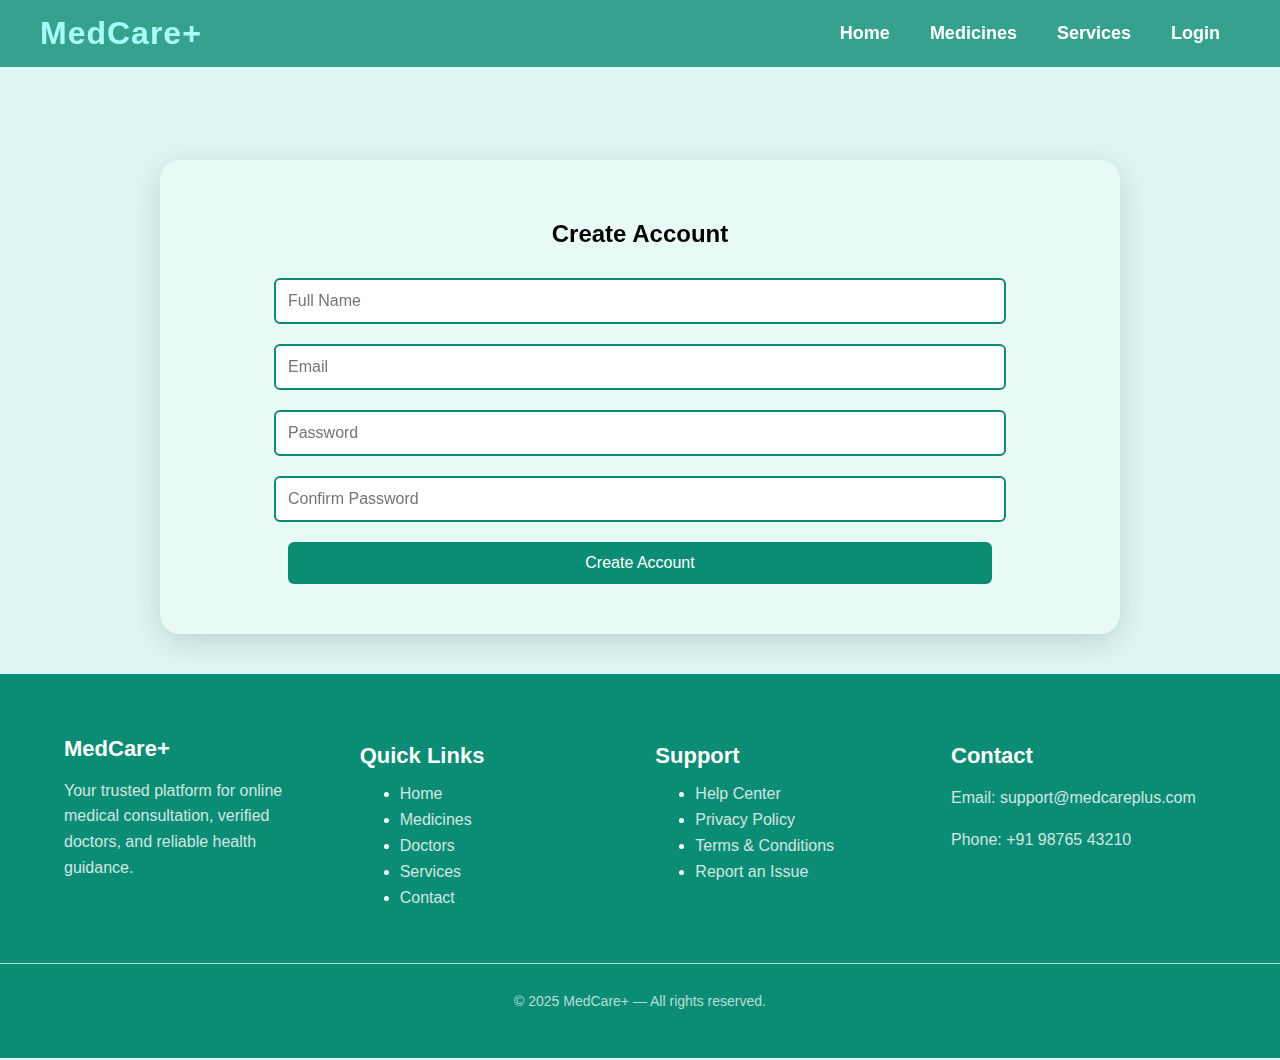
<file: createACCOUNT.html>
<!DOCTYPE html>
<html lang="en">
<head>
    <meta charset="UTF-8">
    <meta name="viewport" content="width=device-width, initial-scale=1.0">
    <title>Create Account - MedCare+</title>
    <style>
        body {
            margin: 0;
            padding: 0;
            font-family: Arial, sans-serif;
            background: #dff7f2;
            /* display: flex; */
            justify-content: center;
            align-items: center;
            min-height: 100vh;
        }
           header {
            background: rgba(11, 140, 116, 0.8);
            padding: 15px 40px;
            display: flex;
            justify-content: space-between;
            align-items: center;
            font-size: 18px;
            position: fixed;
           left: 0;
           width: 100vw;  
            top: 0;
            z-index: 10;
        }
        .navbar{
            margin-right: 100px;
        }

        /* Logo style */
        .logo {
            font-size: 32px;
            font-weight: bold;
            color: #a7fff9; 
            letter-spacing: 1px;
        }

        /* Menu links */
        nav a {
            color: #fff;
            text-decoration: none;
            font-weight: bold;
            margin-left: 35px;
        }

        nav a:hover {
            text-decoration: underline;
        }
        .container {
              width: 880px;                 /* chota kiya */
    max-width: 90%;
    margin: 160px auto 0 ; 
            background: rgba(255,255,255,0.3);
            backdrop-filter: blur(10px);
            padding: 40px;
            border-radius: 20px;
            text-align: center;
            box-shadow: 0 8px 32px rgba(0,0,0,0.15);
        }
        input, button {
            width: 80%;
            padding: 12px;
            margin: 10px 0;
            border-radius: 6px;
            border: 2px solid #0b8c74;
            font-size: 16px;
        }
        button {
            background: #0b8c74;
            color: white;
            border: none;
            cursor: pointer;
        }
        button:hover {
            background: #09745f;
        }
         footer {
             background: #0b8c74;
             color: white;
          
             margin-top: 40px; 
                 /* margin: 80px 0 0 0;  */
                   /* margin-top: 60px;  */
                padding: 40px 0 20px;
}

.footer-container {
    width: 90%;
    margin: auto;
    display: flex;
    justify-content: space-between;
    flex-wrap: wrap;
}

.footer-col {
    width: 23%;
    min-width: 200px;
    margin-bottom: 20px;
}
.footer-col h3,
.footer-col h4 {
    margin-bottom: 15px;
    font-size: 22px;
    color: white;
}

.footer-col p {
    line-height: 1.6;
    opacity: 0.8;
}

footer-col ul {
    list-style: none;
    padding: 0;
}

.footer-col ul li {
    margin: 8px 0;
}
.footer-col ul li a {
    color: white;
    text-decoration: none;
    opacity: 0.8;
    transition: 0.3s;
}

.footer-col ul li a:hover {
    color: white;
    opacity: 1;
}

.footer-bottom {
    text-align: center;
    padding: 15px 0;
    border-top: 1px solid white;
    margin-top: 20px;
    font-size: 14px;
   opacity:0.7;
}
    </style>
</head>
<body>
        <!-- HEADER -->
    <header>
        <div class="logo">MedCare+</div>

        <nav class="navbar">
            <a href="#" id="homelink" class="home1">Home</a>
            <a href="#" class="medicines1">Medicines</a>
            <a href="#" class="services1">Services</a>
            <a href="#"  id="homelink2"  class="login1">Login</a>
        </nav>
    </header>
    <div class="container">
        <h2>Create Account</h2>
        <input type="text" placeholder="Full Name">
        <input type="email" placeholder="Email">
        <input type="password" placeholder="Password">
        <input type="password" placeholder="Confirm Password">
        <button>Create Account</button>
    </div>
    <footer class="footer">
    <div class="footer-container">

        <div class="footer-col">
            <h3>MedCare+</h3>
            <p>Your trusted platform for online medical consultation, verified doctors, and reliable health guidance.</p>
        </div>
        <div class="footer-col">
            <h4>Quick Links</h4>
            <ul>
                <li><a href="#">Home</a></li>
                <li><a href="#">Medicines</a></li>
                <li><a href="#">Doctors</a></li>
                <li><a href="#">Services</a></li>
                <li><a href="#">Contact</a></li>
            </ul>
        </div>

        <div class="footer-col">
            <h4>Support</h4>
            <ul>
                <li><a href="#">Help Center</a></li>
                <li><a href="#">Privacy Policy</a></li>
                <li><a href="#">Terms & Conditions</a></li>
                <li><a href="#">Report an Issue</a></li>
            </ul>
        </div>
        <div class="footer-col">
            <h4>Contact</h4>
            <p>Email: support@medcareplus.com</p>
            <p>Phone: +91 98765 43210</p>
        </div>

    </div>

    <div class="footer-bottom">
        <p>© 2025 MedCare+ — All rights reserved.</p>
 </div>
</footer>
    <script src="login.js"></script>
</body>
</html>
</file>
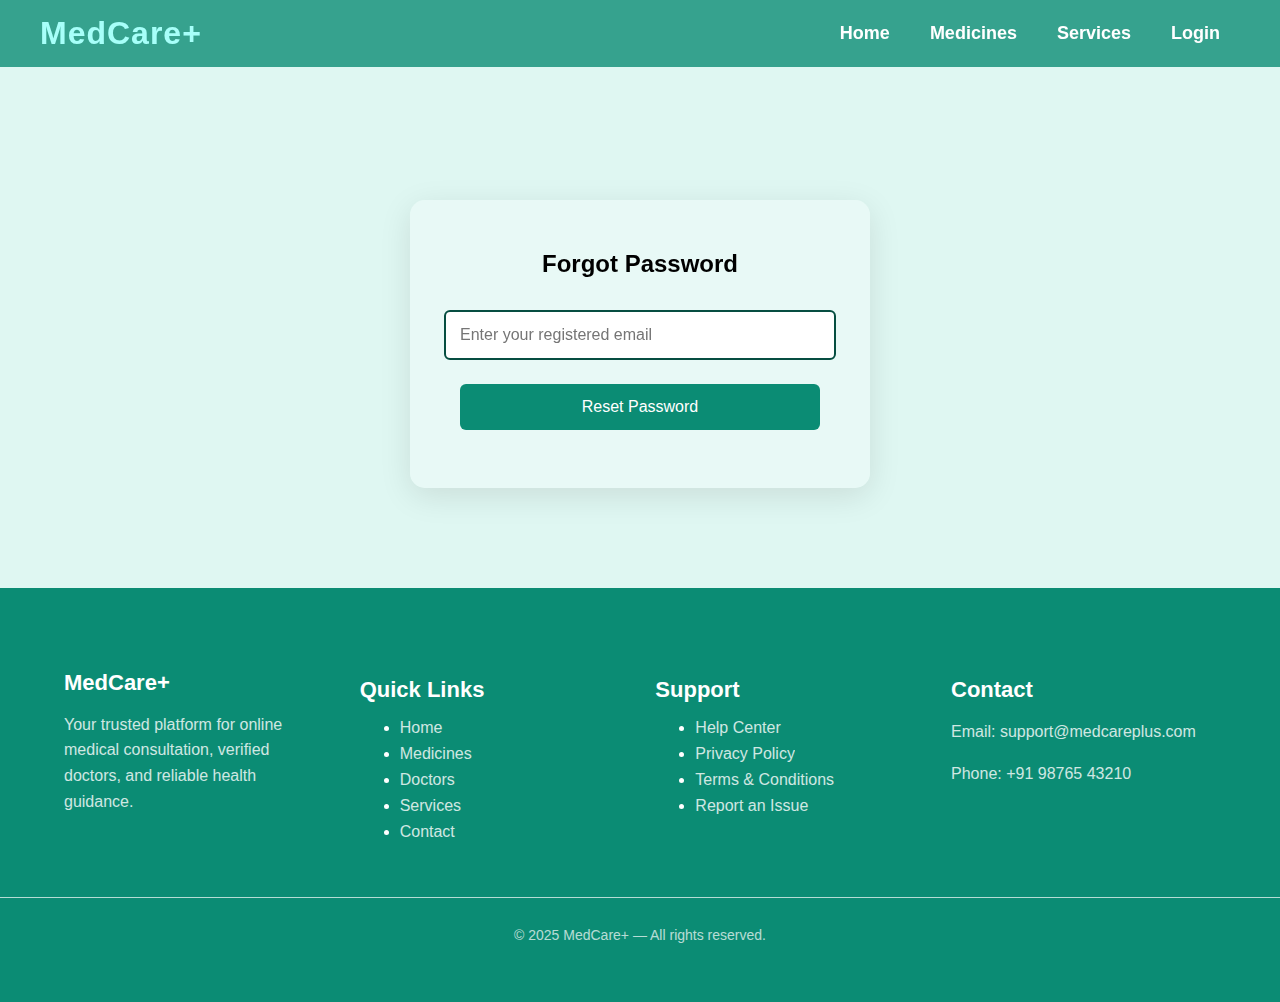
<file: forget.html>
<!DOCTYPE html>
<html lang="en">
<head>
    <meta charset="UTF-8">
    <meta name="viewport" content="width=device-width, initial-scale=1.0">
    <title>Forgot Password - MedCare+</title>
    <style>
        body {
            margin: 0;
            padding: 0;
            font-family: Arial, sans-serif;
            background: #dff7f2;
            display: flex;
            /* justify-content: center; */
              flex-direction: column;
            align-items: center;
            min-height: 100vh;
        }
                
   header {
            background: rgba(11, 140, 116, 0.8);
            padding: 15px 40px;
            display: flex;
            justify-content: space-between;
            align-items: center;
            font-size: 18px;
            position: fixed;
           left: 0;
           width: 100vw;  
            top: 0;
            z-index: 10;
        }
        .navbar{
            margin-right: 100px;
        }

        /* Logo style */
        .logo {
            font-size: 32px;
            font-weight: bold;
            color: #a7fff9; 
            letter-spacing: 1px;
        }

        /* Menu links */
        nav a {
            color: #fff;
            text-decoration: none;
            font-weight: bold;
            margin-left: 35px;
        }

        nav a:hover {
            text-decoration: underline;
        }
        .container {
                        width: 400px; /* container ko bada kiya */
            max-width: 90%;
            background: rgba(255,255,255,0.3);
            backdrop-filter: blur(10px);
            padding: 30px;
            border-radius: 15px;
            text-align: center;
            box-shadow: 0 8px 32px rgba(22, 2, 2, 0.1);
            margin-top: 200px;
            margin-bottom: 100px;
        }
        input, button {
            width: 90%;
            padding: 14px;
            margin: 12px 0;
            border-radius: 6px;
            border: 2px solid #064e41;
            font-size: 16px;
        }
        button {
            background: #0b8c74;
            color: white;
            border: none;
            cursor: pointer;
        }
        button:hover {
            background: #09745f;
        }
          footer {
    background: #0b8c74;
    color: white;
    /* padding: 50px 0 20px;
    margin-top: 40px; */
        /* margin: 20px 0 0 0; 
    padding: 40px 0 20px; */
                width: 100%;
            margin-top: auto; /* 👈 Footer bottom fix */
            padding: 60px 0 30px;

}

.footer-container {
    width: 90%;
    margin: auto;
    display: flex;
    justify-content: space-between;
    flex-wrap: wrap;
}

.footer-col {
    width: 23%;
    min-width: 200px;
    margin-bottom: 20px;
}
.footer-col h3,
.footer-col h4 {
    margin-bottom: 15px;
    font-size: 22px;
    color: white;
}

.footer-col p {
    line-height: 1.6;
    opacity: 0.8;
}

footer-col ul {
    list-style: none;
    padding: 0;
}

.footer-col ul li {
    margin: 8px 0;
}
.footer-col ul li a {
    color: white;
    text-decoration: none;
    opacity: 0.8;
    transition: 0.3s;
}

.footer-col ul li a:hover {
    color: white;
    opacity: 1;
}

.footer-bottom {
    text-align: center;
    padding: 15px 0;
    border-top: 1px solid white;
    margin-top: 20px;
    font-size: 14px;
   opacity:0.7;
}
    </style>
</head>
<body>
        <header>
        <div class="logo">MedCare+</div>

        <nav class="navbar">
            <a href="#" id="homelink" class="home1">Home</a>
            <a href="#" class="medicines1">Medicines</a>
            <a href="#" class="services1">Services</a>
            <a href="#"  id="homelink2"  class="login1">Login</a>
        </nav>
    </header>
    <div class="container">
        <h2>Forgot Password</h2>
        <input type="email" id="emailInput" placeholder="Enter your registered email">
        <button id="resetBtn">Reset Password</button>
        <p id="message"></p>
    </div>
     <footer class="footer">
    <div class="footer-container">

        <div class="footer-col">
            <h3>MedCare+</h3>
            <p>Your trusted platform for online medical consultation, verified doctors, and reliable health guidance.</p>
        </div>

        <div class="footer-col">
            <h4>Quick Links</h4>
            <ul>
                <li><a href="#">Home</a></li>
                <li><a href="#">Medicines</a></li>
                <li><a href="#">Doctors</a></li>
                <li><a href="#">Services</a></li>
                <li><a href="#">Contact</a></li>
            </ul>
        </div>

        <div class="footer-col">
            <h4>Support</h4>
            <ul>
                <li><a href="#">Help Center</a></li>
                <li><a href="#">Privacy Policy</a></li>
                <li><a href="#">Terms & Conditions</a></li>
                <li><a href="#">Report an Issue</a></li>
            </ul>
        </div>
        <div class="footer-col">
            <h4>Contact</h4>
            <p>Email: support@medcareplus.com</p>
            <p>Phone: +91 98765 43210</p>
        </div>

    </div>

    <div class="footer-bottom">
        <p>© 2025 MedCare+ — All rights reserved.</p>
 </div>
</footer> 

    <script src="login.js"></script>
</body>
</html>
</file>
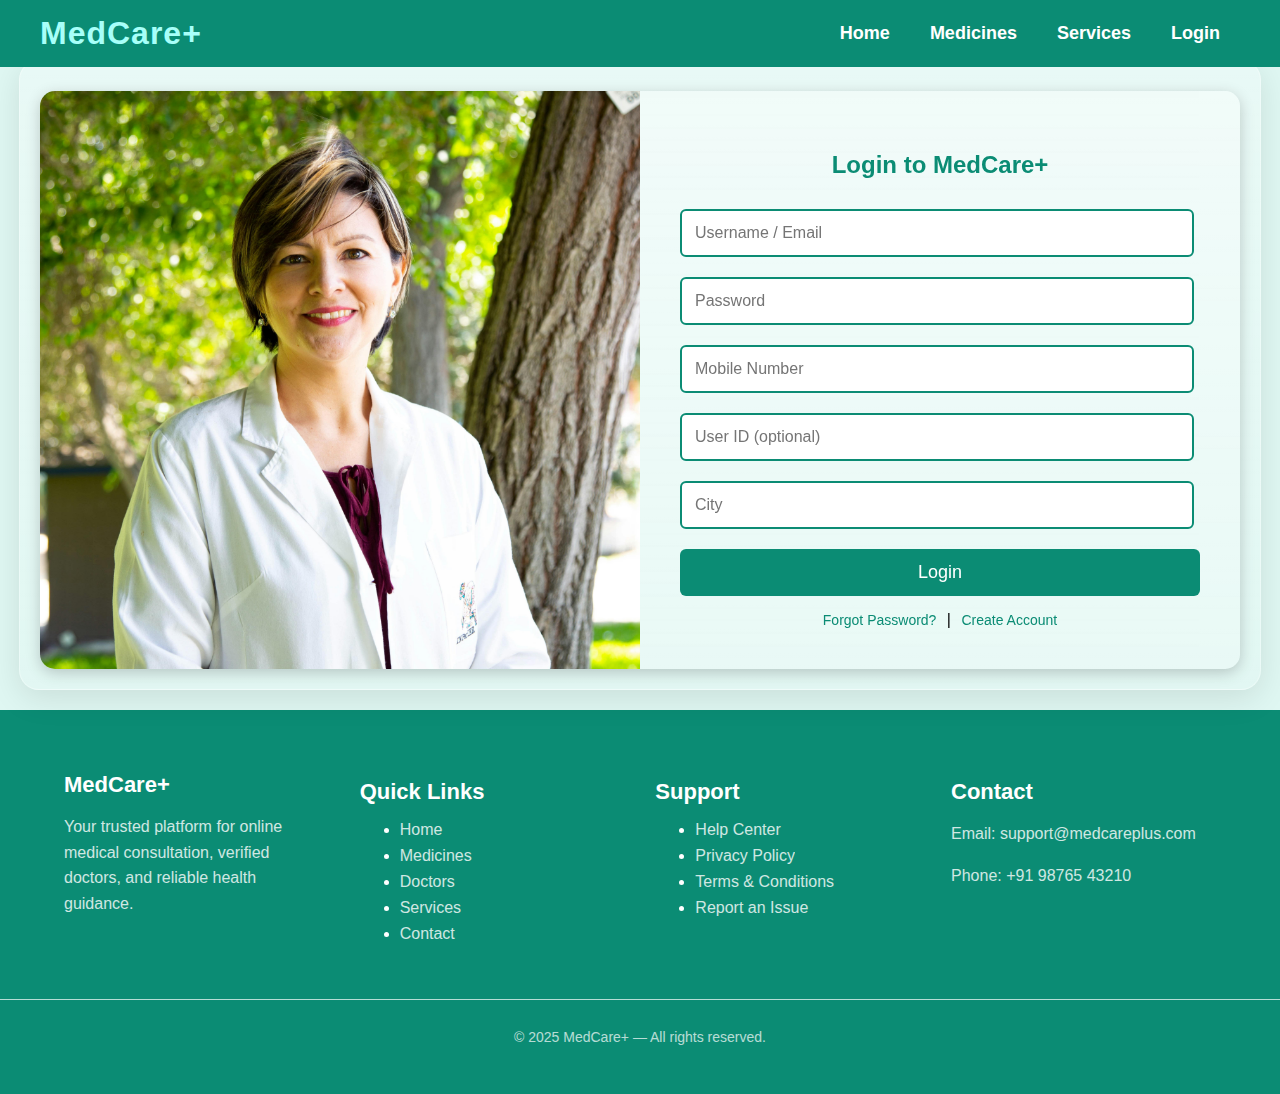
<file: login.html>
<!DOCTYPE html>
<html lang="en">
<head>
    <meta charset="UTF-8">
    <meta name="viewport" content="width=device-width, initial-scale=1.0">
    <title>MedCare+ Login</title>
    <style>
        body {
            margin: 0;
            padding: 0;
            font-family: Arial, sans-serif;
            background: #dff7f2; 
            justify-content: center;
            align-items: center;
            flex-direction: column; 
             min-height: 100vh;
        }    
   header {
            /* background: rgba(11, 140, 116, 0.8); */
              background: #0b8c74;
            padding: 15px 40px;
            display: flex;
            justify-content: space-between;
            align-items: center;
            font-size: 18px;
            position: fixed;
           left: 0;
           width: 100vw;  
            top: 0;
            z-index: 10;
        }
        .navbar{
            margin-right: 100px;
        }
        .logo {
            font-size: 32px;
            font-weight: bold;
            color: #a7fff9; 
            letter-spacing: 1px;
        }

        /* Menu links */
        nav a {
            color: #fff;
            text-decoration: none;
            font-weight: bold;
            margin-left: 35px;
        }

        nav a:hover {
            text-decoration: underline;
        }

.main-content {
    flex: 1; 
 padding-bottom: 0; 
    justify-content: center; 
    align-items: flex-start; 
}



 .login-background {
        display: flex;
    justify-content: center;
    align-items: center;
    width: fit-content; 
    margin: 60px auto 20px auto; 
    padding: 20px;

    background: rgba(255, 255, 255, 0.25); 
    border: 1px solid rgba(255, 255, 255, 0.3); 
    backdrop-filter: blur(10px); 
    -webkit-backdrop-filter: blur(10px);

    /* Shine effect */
    background: linear-gradient(
        rgba(255, 255, 255, 0.3),
        rgba(255, 255, 255, 0.1)
    );

    border-radius: 20px; 
    box-shadow: 0 8px 32px rgba(0, 0, 0, 0.1); /* depth/shadow */

    display: flex;
    justify-content: center;
    align-items: center;
    transition: 0.3s ease; 
}

.login-background:hover {
    background: rgba(255, 255, 255, 0.25); 
    box-shadow: 0 12px 40px rgba(0, 0, 0, 0.15);
}


        .login-box {
            margin-top: 10px;
            width: 1200px;
            /* background: white; */
            background: rgba(255, 255, 255, 0.15);       
            backdrop-filter: blur(15px);                 
            -webkit-backdrop-filter: blur(40px);
            border-radius: 15px;
            display: flex;
            box-shadow: 0 4px 15px rgba(0,0,0,0.2);
            overflow: hidden;
        }

        /* LEFT SIDE IMAGE */
        .left-img {
            width: 50%;
            /* background: url("https://images.unsplash.com/photo-1584515933487-779824d29309?auto=format&fit=crop&w=800&q=60") 
                        no-repeat center center/cover; */
                        background: url(humberto-chavez-FVh_yqLR9eA-unsplash-min.jpg)  no-repeat center center/cover;;
        }

        /* RIGHT SIDE FORM */
        .form-area {
            width: 50%;
            padding: 40px;
            box-sizing: border-box;
        }

        .form-area h2 {
            color: #0b8c74;
            text-align: center;
            margin-bottom: 20px;
        }

        input {
            width: 93%;
            padding: 13px;
            margin: 10px 0;
            border: 2px solid #0b8c74;
            border-radius: 6px;
            font-size: 16px;
        }

        button {
            width: 100%;
            padding: 13px;
            background: #0b8c74;
            color: #fff;
            font-size: 18px;
            border: none;
            border-radius: 6px;
            cursor: pointer;
            margin-top: 10px;
        }

        button:hover {
            background: #09745f;
        }

        .extra-links {
            margin-top: 15px;
            text-align: center;
        }

        .extra-links a {
            color: #0b8c74;
            text-decoration: none;
            font-size: 14px;
            margin: 0 6px;
        }

        .extra-links a:hover {
            text-decoration: underline;
        }
                /* FOOTER */
    footer {
    background: #0b8c74;
    color: white;

        margin: 20px 0 0 0; 
    padding: 40px 0 20px;
}

.footer-container {
    width: 90%;
    margin: auto;
    display: flex;
    justify-content: space-between;
    flex-wrap: wrap;
}

.footer-col {
    width: 23%;
    min-width: 200px;
    margin-bottom: 20px;
}
.footer-col h3,
.footer-col h4 {
    margin-bottom: 15px;
    font-size: 22px;
    color: white;
}

.footer-col p {
    line-height: 1.6;
    opacity: 0.8;
}

footer-col ul {
    list-style: none;
    padding: 0;
}

.footer-col ul li {
    margin: 8px 0;
}
.footer-col ul li a {
    color: white;
    text-decoration: none;
    opacity: 0.8;
    transition: 0.3s;
}

.footer-col ul li a:hover {
    color: white;
    opacity: 1;
}

.footer-bottom {
    text-align: center;
    padding: 15px 0;
    border-top: 1px solid white;
    margin-top: 20px;
    font-size: 14px;
   opacity:0.7;
}



@media (max-width: 768px) {

    header {
        flex-direction: column;
        padding: 12px 20px;
        text-align: center;
    }

    .navbar {
        margin-right: 0;
        margin-top: 10px;
    }

    nav a {
        margin-left: 15px;
        font-size: 14px;
    }

    /* LOGIN BACKGROUND */
    .login-background {
        width: 90%;
        margin-top: 120px;
        padding: 10px;
    }

    /* LOGIN BOX STACK */
    .login-box {
        width: 100%;
        flex-direction: column;
        height: auto;
    }

    /* Image full width on top */
    .left-img {
        width: 100%;
        height: 250px;
    }

    /* Form full width */
    .form-area {
        width: 100%;
        padding: 25px;
    }

    input {
        font-size: 14px;
    }

    button {
        font-size: 16px;
    }

    .footer-container {
        flex-direction: column;
        text-align: center;
    }

    .footer-col {
        width: 100%;
    }
}



@media (max-width: 480px) {

    .logo {
        font-size: 26px;
    }

    nav a {
        margin-left: 10px;
        font-size: 12px;
    }

    .login-background {
        padding: 5px;
        border-radius: 12px;
    }

    .login-box {
        border-radius: 12px;
    }

    .left-img {
        height: 200px;
    }

    .form-area h2 {
        font-size: 20px;
    }

    input {
        padding: 10px;
    }

    button {
        padding: 10px;
    }

    footer {
        padding: 25px 0;
    }

    .footer-bottom {
        font-size: 12px;
    }
}


@media (max-width: 1024px) {

    .login-box {
        width: 90%;
    }

    .left-img {
        height: 350px;
    }

    nav a {
        margin-left: 20px;
    }

    .navbar {
        margin-right: 40px;
    }
}

    </style>
</head>
<body>
    <!-- HEADER -->
    <header>
        <div class="logo">MedCare+</div>

        <nav class="navbar">
            <a href="index.html" id="homelink" class="home1">Home</a>
            <a href="#" class="medicines1">Medicines</a>
            <a href="#" class="services1">Services</a>
            <a href="#"  id="homelink2"  class="login1">Login</a>
        </nav>
    </header>
    <div class="main-content">
    <div class="login-background">
<div class="login-box">

    <!-- LEFT IMAGE -->
    <div class="left-img"></div>

    <!-- RIGHT FORM -->
    <div class="form-area">
        <h2>Login to MedCare+</h2>

        <input type="text" placeholder="Username / Email">
        <input type="password" placeholder="Password">
        <input type="text" placeholder="Mobile Number">
        <input type="text" placeholder="User ID (optional)">
        <input type="text" placeholder="City">

        <button id="login-btn">Login</button>

        <div class="extra-links">
            <a href="#" id="forget-btn">Forgot Password?</a> |
            <a href="#" id="account-btn">Create Account</a>
        </div>
    </div>

</div>
</div>
<footer class="footer">
    <div class="footer-container">

        <div class="footer-col">
            <h3>MedCare+</h3>
            <p>Your trusted platform for online medical consultation, verified doctors, and reliable health guidance.</p>
        </div>

        <div class="footer-col">
            <h4>Quick Links</h4>
            <ul>
                <li><a href="#">Home</a></li>
                <li><a href="#">Medicines</a></li>
                <li><a href="#">Doctors</a></li>
                <li><a href="#">Services</a></li>
                <li><a href="#">Contact</a></li>
            </ul>
        </div>

        <div class="footer-col">
            <h4>Support</h4>
            <ul>
                <li><a href="#">Help Center</a></li>
                <li><a href="#">Privacy Policy</a></li>
                <li><a href="#">Terms & Conditions</a></li>
                <li><a href="#">Report an Issue</a></li>
            </ul>
        </div>
        <div class="footer-col">
            <h4>Contact</h4>
            <p>Email: support@medcareplus.com</p>
            <p>Phone: +91 98765 43210</p>
        </div>

    </div>

    <div class="footer-bottom">
        <p>© 2025 MedCare+ — All rights reserved.</p>
 </div>
</footer>

    <script src="login.js"></script>
</body>
</html>
</file>
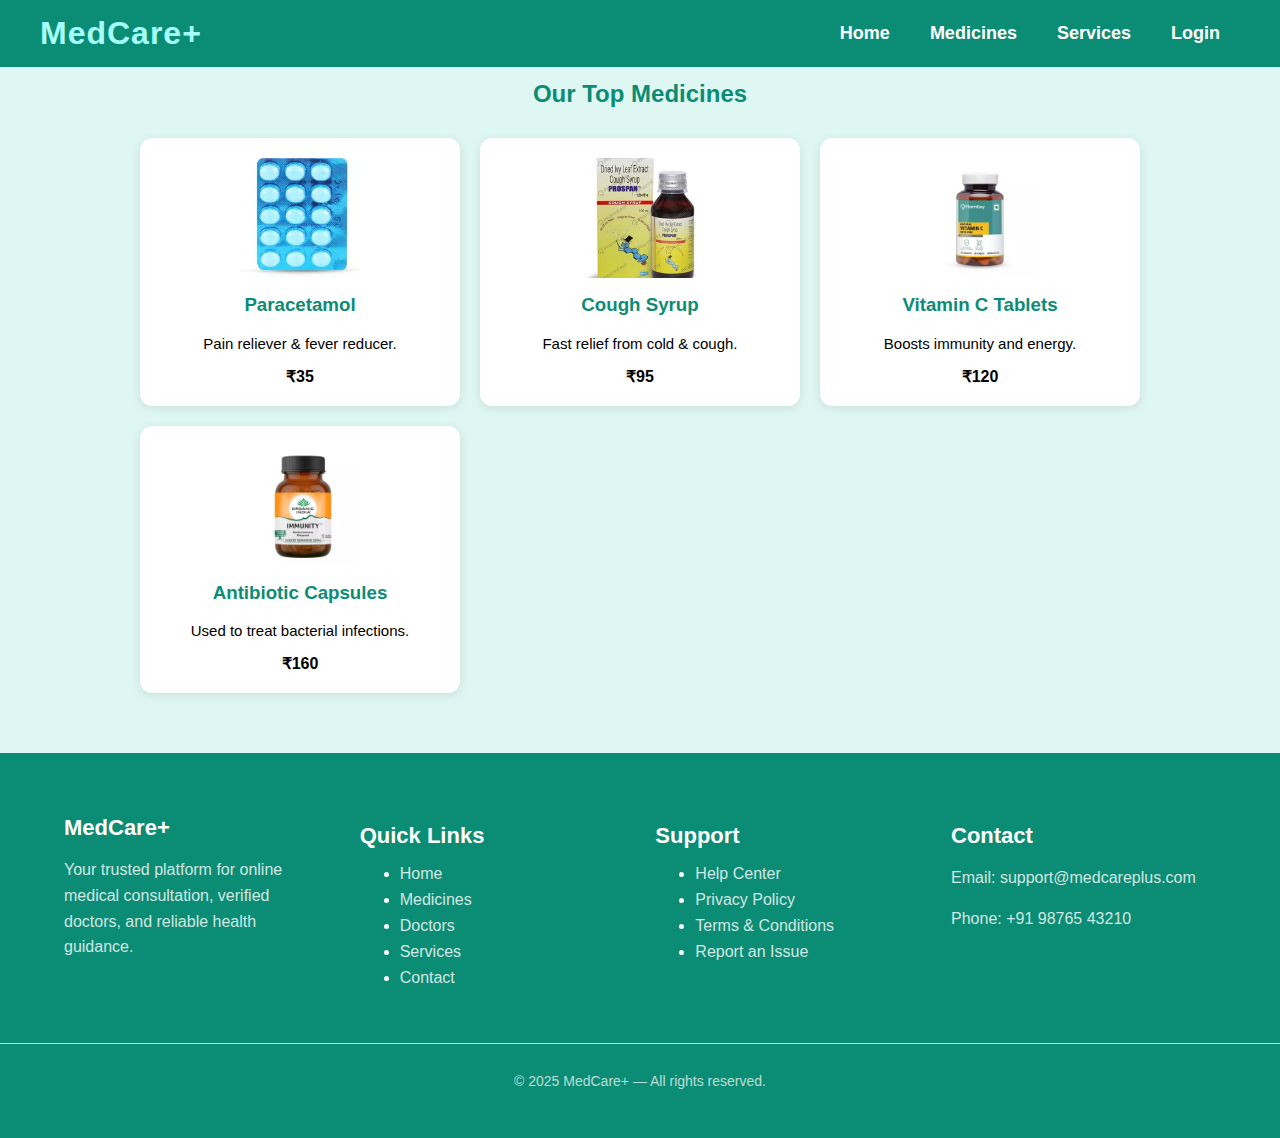
<file: medicineBTN.html>
<!DOCTYPE html>
<html lang="en">
<head>
    <meta charset="UTF-8" />
    <meta name="viewport" content="width=device-width, initial-scale=1.0" />
    <title>Medicines</title>
    <style>
        
        body {
            margin: 0;
            padding: 0;
            font-family: Arial, sans-serif;
            /* background: #f4f6f9; */
             background: #dff7f2;  
              

        }
                header {
            /* background: rgba(48, 167, 147, 0.8); */
                background: #0b8c74;
            padding: 15px 40px;
            display: flex;
            justify-content: space-between;
            align-items: center;
            font-size: 18px;
            position: fixed;
            width: 100%;
            top: 0;
            z-index: 10;
        }
        .navbar{
            margin-right: 100px;
        }

        /* Logo style */
        .logo {
            font-size: 32px;
            font-weight: bold;
            color: #a7fff9; /* Light aqua color */
            letter-spacing: 1px;
        }

        /* Menu links */
        nav a {
            color: #fff;
            text-decoration: none;
            font-weight: bold;
            margin-left: 35px;
        }

        nav a:hover {
            text-decoration: underline;
        }



        .container {
            max-width: 1000px;
            margin: 40px auto;
            /* margin: 130px auto 40px auto;  */
            padding: 20px;
             flex: 1; 
        }

        h2 {
            color: #0b8c74;
            text-align: center;
        }

        .medicine-list {
            display: grid;
            grid-template-columns: repeat(auto-fit, minmax(250px, 1fr));
            gap: 20px;
            margin-top: 30px;
        }

        .card {
            background: white;
            padding: 20px;
            border-radius: 12px;
            box-shadow: 0 2px 10px rgba(0,0,0,0.1);
            text-align: center;
        }

        .card img {
            width: 120px;
            height: 120px;
            object-fit: cover;
            border-radius: 8px;
        }

        .card h3 {
            margin-top: 12px;
            color: #0b8c74;
        }

        .card p {
            font-size: 15px;
        }

        .price {
            font-weight: bold;
            margin-top: 8px;
        }

  footer {

    width: 100%;            
    background: #0b8c74;
    color: white;
    padding: 40px 0 20px;
    margin-top: 20px; 
   
}

.footer-container {
    width: 90%;
    margin: auto;
    display: flex;
    justify-content: space-between;
    flex-wrap: wrap;
}

.footer-col {
    width: 23%;
    min-width: 200px;
    margin-bottom: 20px;
}
.footer-col h3,
.footer-col h4 {
    margin-bottom: 15px;
    font-size: 22px;
    color: white;
}

.footer-col p {
    line-height: 1.6;
    opacity: 0.8;
}

footer-col ul {
    list-style: none;
    padding: 0;
}

.footer-col ul li {
    margin: 8px 0;
}
.footer-col ul li a {
    color: white;
    text-decoration: none;
    opacity: 0.8;
    transition: 0.3s;
}

.footer-col ul li a:hover {
    color: white;
    opacity: 1;
}

.footer-bottom {
    text-align: center;
    padding: 15px 0;
    border-top: 1px solid white;
    margin-top: 20px;
    font-size: 14px;
   opacity:0.7;
}

@media (max-width: 768px) {

    /* Header responsive */
    header {
        flex-direction: column;
        padding: 12px 20px;
        text-align: center;
    }

    .navbar {
        margin: 10px 0 0 0;
    }

    nav a {
        margin-left: 15px;
        font-size: 14px;
    }

    .logo {
        font-size: 26px;
    }

    /* Container spacing fix for mobile */
    .container {
        margin: 120px 20px 40px 20px;
        padding: 10px;
    }

    /* Card grid more compact */
    .medicine-list {
        grid-template-columns: repeat(auto-fit, minmax(180px, 1fr));
        gap: 15px;
    }

    .card img {
        width: 100px;
        height: 100px;
    }

    .card h3 {
        font-size: 18px;
    }

    .card p {
        font-size: 14px;
    }

    /* Footer stack */
    .footer-container {
        f

    </style>
</head>
<body>
    <!-- HEADER -->
    <header>
        <div class="logo">MedCare+</div>

        <nav class="navbar">
            <a href="#" id="homelink" class="home2">Home</a>
            <a href="#" id="homelink2" class="medicines2">Medicines</a>
            <a href="#" class="services2">Services</a>
            <a href="#" class="login2">Login</a>
        </nav>
    </header>
<!-- <nav1>Available Medicines</nav1> -->

<div class="container">
    <h2>Our Top Medicines</h2>

    <div class="medicine-list">
        <div class="card">
            <img src="paraceta.jpg" />
            <h3>Paracetamol</h3>
            <p>Pain reliever & fever reducer.</p>
            <div class="price">₹35</div>
        </div>

        <div class="card">
            <img src="syrup.jpg" />
            <h3>Cough Syrup</h3>
            <p>Fast relief from cold & cough.</p>
            <div class="price">₹95</div>
        </div>

        <div class="card">
            <img src="vitaminc.jpg" />
            <h3>Vitamin C Tablets</h3>
            <p>Boosts immunity and energy.</p>
            <div class="price">₹120</div>
        </div>

        <div class="card">
            <img src="antibiotic.jpg" />
            <h3>Antibiotic Capsules</h3>
            <p>Used to treat bacterial infections.</p>
            <div class="price">₹160</div>
        </div>
    </div>
</div>
<footer class="footer">
    <div class="footer-container">

        <div class="footer-col">
            <h3>MedCare+</h3>
            <p>Your trusted platform for online medical consultation, verified doctors, and reliable health guidance.</p>
        </div>

        <div class="footer-col">
            <h4>Quick Links</h4>
            <ul>
                <li><a href="#">Home</a></li>
                <li><a href="#">Medicines</a></li>
                <li><a href="#">Doctors</a></li>
                <li><a href="#">Services</a></li>
                <li><a href="#">Contact</a></li>
            </ul>
        </div>

        <div class="footer-col">
            <h4>Support</h4>
            <ul>
                <li><a href="#">Help Center</a></li>
                <li><a href="#">Privacy Policy</a></li>
                <li><a href="#">Terms & Conditions</a></li>
                <li><a href="#">Report an Issue</a></li>
            </ul>
        </div>
        <div class="footer-col">
            <h4>Contact</h4>
            <p>Email: support@medcareplus.com</p>
            <p>Phone: +91 98765 43210</p>
        </div>

    </div>

    <div class="footer-bottom">
        <p>© 2025 MedCare+ — All rights reserved.</p>
 </div>
</footer>

<script src="medicineBTN.js"></script>
</body>
</html>
</file>
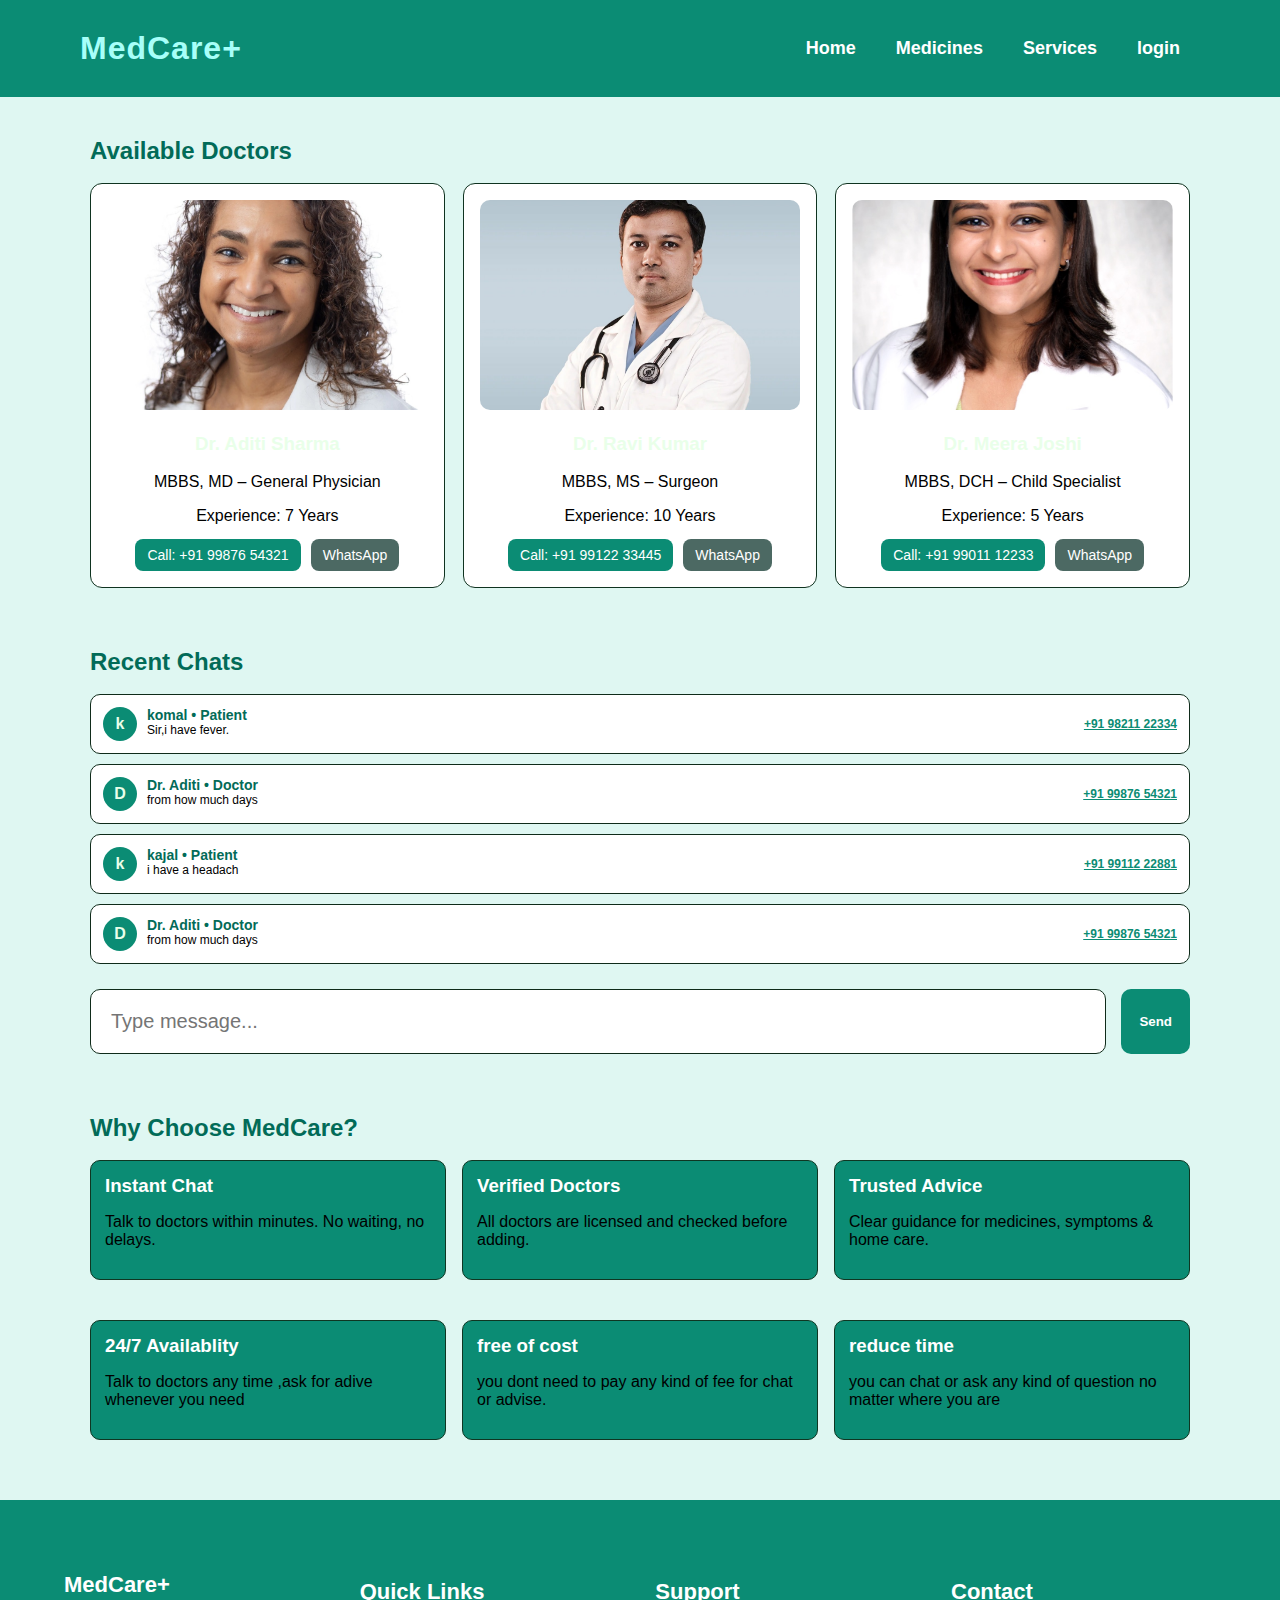
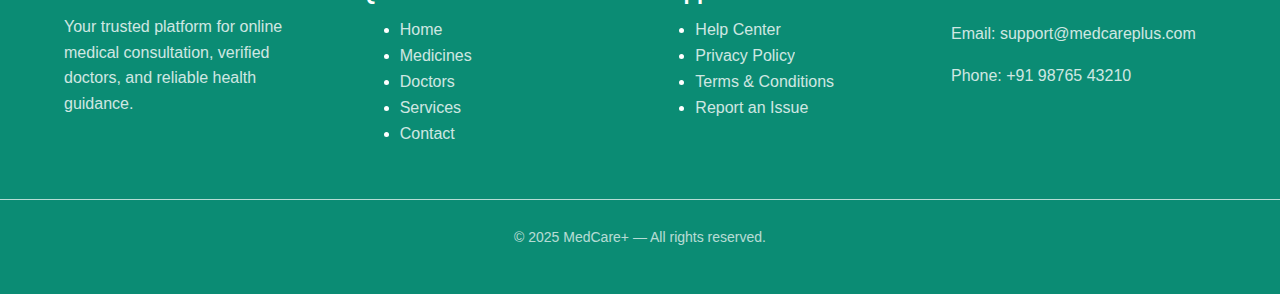
<file: services.html>
<!DOCTYPE html>
<html lang="en">
<head>
  <meta charset="UTF-8">
  <meta name="viewport" content="width=device-width, initial-scale=1.0">
  <title>MedCare - Online Medical Help</title>
  <link rel="stylesheet" href="services.css">
</head>
<body>
<header class="header">
  <header>
        <div class="logo">MedCare+</div>

        <nav class="navbar">
            <a href="#" class="home3">Home</a>
            <a href="#" class="medicines3">Medicines</a>
            <a href="#" class="services3" id="homelink3">Services</a>
            <a href="#" class="login3">login</a>
        </nav>
    </header>
</header>
<section class="section">
  <h2 class="heading">Available Doctors</h2>
  <div class="doctor-list">
 <div class="doctor-card">
      <img src="ADITI sHARMA-min (1).JPG" class="doc-img">
      <h3>Dr. Aditi Sharma</h3>
      <p class="q">MBBS, MD – General Physician</p>
      <p class="exp">Experience: 7 Years</p>

      <div class="contact-box">
        <a href="tel:‪+919987654321‬" class="btn call">Call: ‪+91 99876 54321‬</a>
        <a href="https://wa.me/919987654321" class="btn wa">WhatsApp</a>
      </div>
    </div>

    <div class="doctor-card">
      <img src="aDITYA-vERMA-min.JPG" class="doc-img">
      <h3>Dr. Ravi Kumar</h3>
      <p class="q">MBBS, MS – Surgeon</p>
      <p class="exp">Experience: 10 Years</p>

      <div class="contact-box">
        <a href="tel:‪+919912233445‬" class="btn call">Call: ‪+91 99122 33445‬</a>
        <a href="https://wa.me/919912233445" class="btn wa">WhatsApp</a>
      </div>
    </div>
<div class="doctor-card">
      <img src="pRIYA SINGH.JPG" class="doc-img">
      <h3>Dr. Meera Joshi</h3>
      <p class="q">MBBS, DCH – Child Specialist</p>
      <p class="exp">Experience: 5 Years</p>
 <div class="contact-box">
        <a href="tel:‪+919901112233‬" class="btn call">Call: ‪+91 99011 12233‬</a>
        <a href="https://wa.me/919901112233" class="btn wa">WhatsApp</a>
      </div>
    </div>


  </div>
</section>

<section class="section">
  <h2 class="heading">Recent Chats</h2>

  <div class="chat-list" id="chatList"></div>

  <div class="chat-input">
    <input type="text" id="msgInput" placeholder="Type message...">
    <button id="sendBtn">Send</button>
  </div>
</section>
<section class="section pro">
  <h2 class="heading">Why Choose MedCare?</h2>

  <div class="pro-grid">
    <div class="pro-box">
      <h3>Instant Chat</h3>
      <p>Talk to doctors within minutes. No waiting, no delays.</p>
    </div>

    <div class="pro-box">
      <h3>Verified Doctors</h3>
      <p>All doctors are licensed and checked before adding.</p>
    </div>

    <div class="pro-box">
      <h3>Trusted Advice</h3>
      <p>Clear guidance for medicines, symptoms & home care.</p>
    </div>
  </div>
</section>

<section class="section pro">
  <div class="pro-grid">
    <div class="pro-box">
      <h3>24/7 Availablity</h3>
      <p>Talk to doctors any time ,ask for adive whenever you need</p>
    </div>

    <div class="pro-box">
      <h3>free of cost</h3>
      <p> you dont need to pay any kind of fee for chat or advise.</p>
    </div>

    <div class="pro-box">
      <h3>reduce time</h3>
    <p>you can chat or ask any kind of question no matter where you are</p>
    </div>
  </div>
</section>
<footer class="footer">
    <div class="footer-container">

        <div class="footer-col">
            <h3>MedCare+</h3>
            <p>Your trusted platform for online medical consultation, verified doctors, and reliable health guidance.</p>
        </div>

        <div class="footer-col">
            <h4>Quick Links</h4>
            <ul>
                <li><a href="#">Home</a></li>
                <li><a href="#">Medicines</a></li>
                <li><a href="#">Doctors</a></li>
                <li><a href="#">Services</a></li>
                <li><a href="#">Contact</a></li>
            </ul>
        </div>

        <div class="footer-col">
            <h4>Support</h4>
            <ul>
                <li><a href="#">Help Center</a></li>
                <li><a href="#">Privacy Policy</a></li>
                <li><a href="#">Terms & Conditions</a></li>
                <li><a href="#">Report an Issue</a></li>
            </ul>
        </div>
        <div class="footer-col">
            <h4>Contact</h4>
            <p>Email: support@medcareplus.com</p>
            <p>Phone: +91 98765 43210</p>
        </div>

    </div>

    <div class="footer-bottom">
        <p>© 2025 MedCare+ — All rights reserved.</p>
 </div>
</footer>

<script src="services.js"></script>
</body>
</html>
</file>
<file: services.css>
body{
    margin: 0;
    /* background: #88ada4; */
     background: #dff7f2; 
    color: #e9ffe9;
    font-family: Arial, sans-serif;
}

header {
    background: #0b8c74;
    padding: 15px 40px;
    display: flex;
    justify-content: space-between;
    align-items: center;
    font-size: 18px;
    position: sticky;
    top: 0;
    z-index: 60;
    width: 100%;
}

.navbar {
    margin-right: 100px;
}

.logo {
    font-size: 32px;
    font-weight: bold;
    color: #a7fff9;
    letter-spacing: 1px;
}

nav a {
    color: #fff;
    text-decoration: none;
    font-weight: bold;
    margin-left: 35px;
}

nav a:hover {
    text-decoration: underline;
}
.section {
    padding: 20px;
    max-width: 1100px;
    margin: auto;
}

.heading {
    font-size: 24px;
    color: #026b58;
    margin-bottom: 18px;
}

.doctor-list {
    display: grid;
    grid-template-columns: repeat(auto-fit, minmax(260px, 1fr));
    gap: 18px;
}
.doctor-card {
    background: white;
    padding: 16px;
    border-radius: 12px;
    border: 1px solid #0f3320;
    text-align: center;
    transition: 0.2s;
}

.doctor-card:hover {
    transform: translateY(-4px);
    border-color: #0b8c74;
}

.doc-img {
    width: 100%;
    height: 210px;
    object-fit: cover;
    border-radius: 10px;
}
.q {
    color: black;
}

.exp {
    color: black;
    margin-bottom: 14px;
}

.contact-box {
    display: flex;
    justify-content: center;
    gap: 10px;
}

.btn {
    padding: 8px 12px;
    border-radius: 8px;
    font-size: 14px;
    text-decoration: none;
    color: white;
}

.call {
    background: #0b8c74;
}

.wa {
    background: #4c6963;
    color: white;
}

/* CHAT SECTION */
.chat-list {
    display: flex;
    flex-direction: column;
    gap: 10px;
}

.chat-item {
    background: white;
    padding: 12px;
    border-radius: 10px;
    display: flex;
    justify-content: space-between;
    border: 1px solid #0f2b1a;
}

.chat-left {
    display: flex;
    gap: 10px;
}

.avatar {
    width: 34px;
    height: 34px;
    border-radius: 50%;
    background: #0b8c74;
    display: grid;
    place-items: center;
    font-weight: 700;
}

.chat-name {
    font-size: 14px;
    font-weight: 700;
    color: #026b58;
}

.snip {
    font-size: 12px;
    color: black;
}

.chat-right {
    display: flex;
    align-items: center;
}

.wa-sm {
    color: #0b8c74;
    font-weight: bold;
    font-size: 12px;
}

/* CHAT INPUT */
.chat-input {
    margin-top: 25px;
    display: flex;
    gap: 15px;
}

.chat-input input {
    font-size: 20px;
    flex: 1;
    padding: 20px;
    border-radius: 10px;
    background: white;
    border: 1px solid #0f2b1a;
    color: white;
}
#sendBtn {
    background: #0b8c74;
    padding: 10px 18px;
    border-radius: 10px;
    font-weight: 700;
    border: none;
    color: white;
}

.pro-grid {
    display: grid;
    grid-template-columns: repeat(auto-fit, minmax(230px, 1fr));
    gap: 16px;
}

.pro-box {
    background: #0b8c74;
    padding: 14px;
    border-radius: 10px;
    border: 1px solid #0f3622;
}

.pro-box h3 {
    color: white;
    margin: 0 0 8px;
}
.pro-box p {
    color: black;
}

footer {
    background: #0b8c74;
    color: white;
    padding: 50px 0 20px;
    margin-top: 40px;
}

.footer-container {
    width: 90%;
    margin: auto;
    display: flex;
    justify-content: space-between;
    flex-wrap: wrap;
}

.footer-col {
    width: 23%;
    min-width: 200px;
    margin-bottom: 20px;
}
.footer-col h3,
.footer-col h4 {
    margin-bottom: 15px;
    font-size: 22px;
    color: white;
}

.footer-col p {
    line-height: 1.6;
    opacity: 0.8;
}

footer-col ul {
    list-style: none;
    padding: 0;
}

.footer-col ul li {
    margin: 8px 0;
}
.footer-col ul li a {
    color: white;
    text-decoration: none;
    opacity: 0.8;
    transition: 0.3s;
}

.footer-col ul li a:hover {
    color: white;
    opacity: 1;
}

.footer-bottom {
    text-align: center;
    padding: 15px 0;
    border-top: 1px solid white;
    margin-top: 20px;
    font-size: 14px;
   opacity:0.7;
}



@media (max-width: 900px){

    .navbar {
        margin-right: 30px;
    }

    nav a {
        margin-left: 20px;
        font-size: 16px;
    }

    header {
        padding: 12px 25px;
    }

    .logo {
        font-size: 26px;
    }
}


@media (max-width: 600px){

    header {
        padding: 12px 15px;
        flex-direction: column;
        gap: 10px;
        text-align: center;
    }

    .navbar {
        margin-right: 0;
    }

    nav a {
        margin-left: 15px;
        font-size: 15px;
    }

    .doctor-list {
        grid-template-columns: 1fr;
    }

    .chat-input {
        flex-direction: column;
    }

    .chat-input input {
        font-size: 16px;
        padding: 14px;
    }

    .pro-grid {
        grid-template-columns: 1fr;
    }

    .footer-container {
        flex-direction: column;
        text-align: center;
    }

    .footer-col {
        width: 100%;
    }
}
</file>
